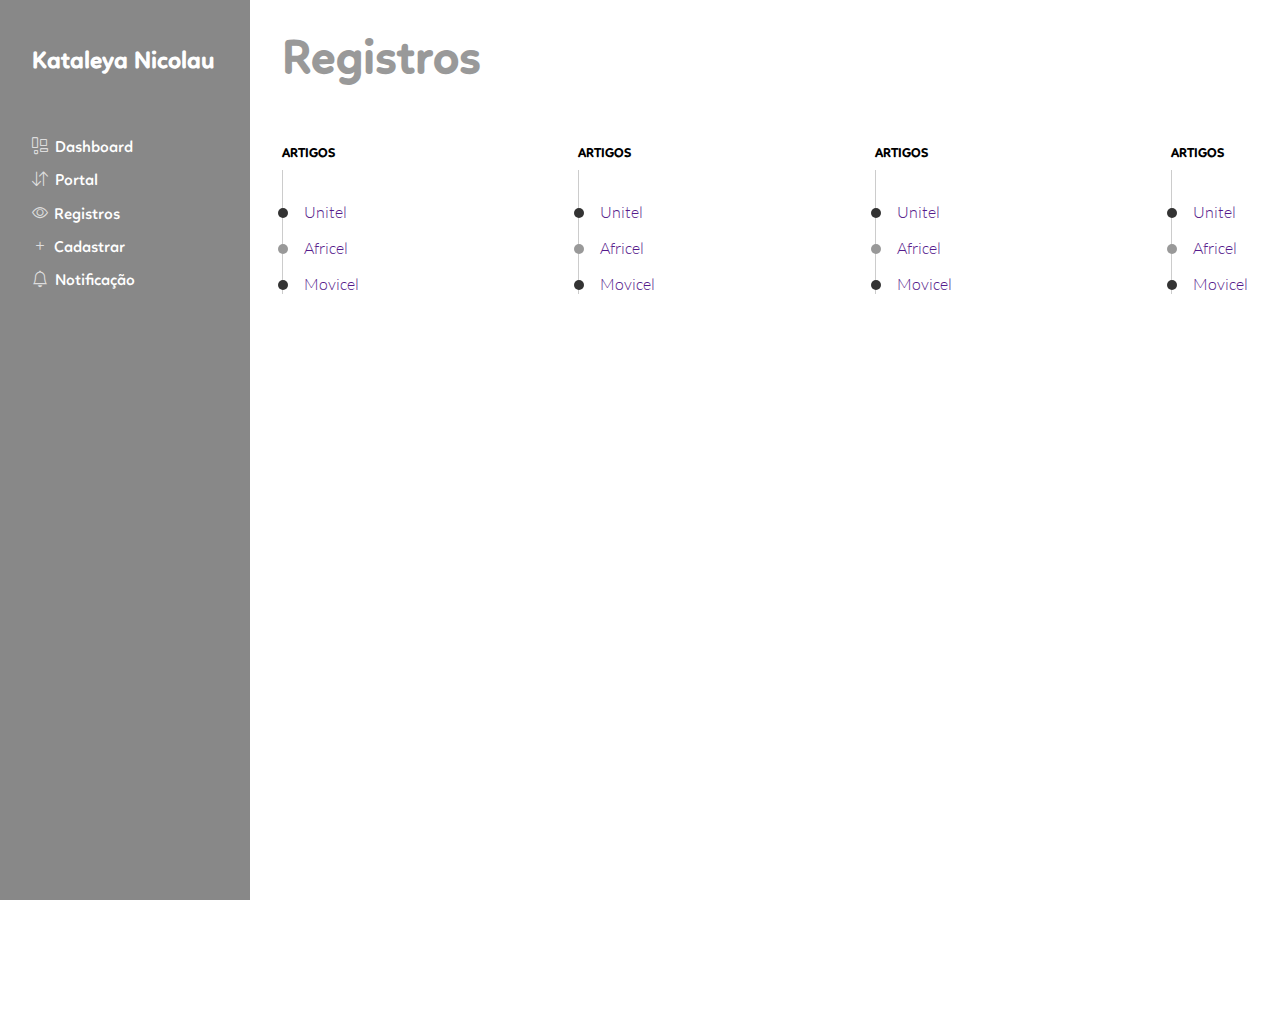
<file: index.html>
<!DOCTYPE html>
<html lang="en">
<head>
    <meta charset="UTF-8">
    <meta http-equiv="X-UA-Compatible" content="IE=edge">
    <meta name="viewport" content="width=device-width, initial-scale=1.0">
    <title>Dashboard</title>
    <link rel="stylesheet" href="assets/sass/loginPerfil.css">
</head>
<body>
    <div class="indexPerfil">
        <div class="menu">
            <h2>Kataleya Nicolau </h2>
            <ul>
                <li><a href=""><i class="bi bi-layout-wtf"></i> Dashboard</a></li>
                <li><a href=""><i class="bi bi-arrow-down-up"></i> Portal</a></li>
                <li><a href=""><i class="bi bi-eye"></i> Registros</a></li>
                <li>
                    <span><i class="bi bi-plus"></i>Cadastrar</span>
                    <ul>
                        <li><a href=""><i class="bi bi-chat-square-quote"></i> Artigo</a></li>
                        <li><a href=""><i class="bi bi-bookmark-check"></i>Tags</a></li>
                    </ul>
                </li>
                <li><a href=""><i class="bi bi-bell"></i> Notificação</a></li>
            </ul>

            <!-- <img src="" alt=""> -->
        </div>
        <article class="painel">
            <h1>Registros</h1>
            <div class="registros">
                <div class="artigos">
                    <h4>Artigos</h4>
                    <ul>
                        <li><a href="">Unitel</a></li>
                        <li><a href="">Africel</a></li>
                        <li><a href="">Movicel</a></li>
                    </ul>
                </div>

                  <div class="artigos">
                    <h4>Artigos</h4>
                    <ul>
                        <li><a href="">Unitel</a></li>
                        <li><a href="">Africel</a></li>
                        <li><a href="">Movicel</a></li>
                    </ul>
                </div>

                  <div class="artigos">
                    <h4>Artigos</h4>
                    <ul>
                        <li><a href="">Unitel</a></li>
                        <li><a href="">Africel</a></li>
                        <li><a href="">Movicel</a></li>
                    </ul>
                </div>

                  <div class="artigos">
                    <h4>Artigos</h4>
                    <ul>
                        <li><a href="">Unitel</a></li>
                        <li><a href="">Africel</a></li>
                        <li><a href="">Movicel</a></li>
                    </ul>
                </div>

            </div>
        </article>
    </div>

    <script src="index.js"></script>
</body>
</html>
</file>
<file: assets/sass/loginPerfil.css>
@import url("bootstrap-icons.css");
@font-face {
  font-family: "Lato";
  src: url("fonts/Lato.ttf");
}

@font-face {
  font-family: "Linotte";
  src: url("fonts/Linotte.otf");
}

@font-face {
  font-family: "Raleway";
  src: url("fonts/raleway.ttf");
}

* {
  margin: 0px;
  padding: 0px;
  list-style: none;
  font-family: Lato;
  text-decoration: none;
  box-sizing: border-box;
}

*::scrollbar {
  width: 0px;
}

*::-webkit-scrollbar {
  width: 0px;
}

*::-moz-scrollbar {
  width: 0px;
}

*::-moz-osx-scrollbar {
  width: 0px;
}

.indexLogin {
  width: 100%;
  height: 100vh;
  width: 100%;
  padding: 2.3rem;
  background: #f1f1f1;
  display: flex;
  align-items: center;
  justify-content: center;
  flex-direction: column;
  gap: 0px;
}

.indexLogin div.img {
  top: -20px;
  display: none;
  position: relative;
}

.indexLogin div.img img {
  top: 0px;
  padding: 2rem;
  margin: 0 auto;
  border-radius: 50%;
  position: absolute;
  background: #ff043a;
}

.indexLogin form {
  padding: 2rem;
  width: 500px;
  height: 300px;
  background: #ddd;
  border-radius: 10px;
  transition: transform 6s;
}

.indexLogin form div {
  margin: 0 0 20px;
  display: grid;
  grid-template-columns: repeat(1, 1fr);
  grid-gap: 10px;
}

.indexLogin form div span {
  font-weight: 900;
  font-family: Linotte;
}

.indexLogin form div input {
  padding: 15px;
  border: none;
  outline: none;
  border-radius: 8px;
}

.indexLogin form div:last-child {
  padding: 1rem 0;
  display: grid;
  grid-template-columns: repeat(2, 1fr);
  grid-gap: 2rem;
}

.indexLogin form div:last-child a {
  color: #777;
  font-weight: 400;
  font-family: Linotte;
}

.indexLogin form div:last-child button {
  outline: none;
  padding: .6rem;
  cursor: pointer;
  border-radius: 5px;
}

.indexPerfil {
  width: 100%;
  display: flex;
  align-items: flex-start;
  justify-content: space-between;
  flex-direction: row;
  gap: 0;
}

.indexPerfil .menu {
  float: left;
  width: 250px;
  height: 100vh;
  padding: 3rem 2rem;
  background: #888;
  display: flex;
  align-items: baseline;
  flex-direction: column;
  gap: 3rem;
}

.indexPerfil .menu h2 {
  color: #fff;
  font-family: Linotte;
}

.indexPerfil .menu ul li {
  display: block;
  margin: .7rem 0;
  cursor: pointer;
  transition: .9s;
}

.indexPerfil .menu ul li a {
  color: #fff;
  font-family: Linotte;
}

.indexPerfil .menu ul li a i {
  color: #ddd;
  padding: 0 .2rem 0 0;
}

.indexPerfil .menu ul li span {
  color: #fff;
  font-family: Linotte;
}

.indexPerfil .menu ul li span i {
  color: #ddd;
  padding: 0 .4rem 0 0;
}

.indexPerfil .menu ul li:hover {
  transition: 3s;
}

.indexPerfil .menu ul li:hover ul {
  transition: display 1s;
  display: block;
}

.indexPerfil .menu ul li ul {
  display: none;
  transition: 9s, display .5s;
  padding: .0rem 1.3rem .0rem;
}

.indexPerfil .menu ul li ul li {
  padding: .0rem 0;
}

.indexPerfil .painel {
  float: left;
  height: 100%;
  padding: 1rem 2rem;
  width: calc(100%  -  250px);
}

.indexPerfil .painel h1 {
  color: #999;
  padding: 1rem 0;
  font-size: 3rem;
  font-family: Linotte;
}

.indexPerfil .painel .dashboard {
  height: 100vh;
  display: block;
  width: initial;
}

.indexPerfil .painel .dashboard div.columns {
  display: grid;
  grid-template-columns: repeat(3, 1fr);
  grid-gap: 1.5rem;
}

.indexPerfil .painel .dashboard div.columns div {
  padding: 1rem;
  border-radius: 8px;
  background: #ccc;
}

.indexPerfil .painel .registros {
  display: flex;
  align-items: baseline;
  justify-content: space-between;
  flex-direction: row;
  gap: 0;
}

.indexPerfil .painel .registros .artigos {
  height: 100vh;
  padding: 2rem 0;
  position: relative;
}

.indexPerfil .painel .registros .artigos h4 {
  font-size: .8rem;
  padding: .5rem 0;
  font-family: Linotte;
  text-transform: uppercase;
}

.indexPerfil .painel .registros .artigos ul {
  padding: 1rem 0 0;
  position: relative;
  border-left: 1px solid #ccc;
}

.indexPerfil .painel .registros .artigos ul li {
  margin: 1rem 0;
}

.indexPerfil .painel .registros .artigos ul li::before {
  content: "";
  padding: 5px;
  background: #333;
  border-radius: 50%;
  display: inline-block;
  margin: 0 1rem 0 -.3rem;
}

.indexPerfil .painel .registros .artigos ul li:nth-child(even)::before {
  background: #999;
}

.indexPerfil .painel .registros .artigos ul li:last-child {
  margin: 0px;
}

.indexPerfil .painel .registros .form {
  width: 500px;
  padding: 1.5rem;
  border-radius: 8px;
  background: rgba(204, 204, 204, 0.8);
}

.indexPerfil .painel .registros .form div {
  width: 100%;
  display: grid;
  grid-template-columns: repeat(2, 1fr);
  grid-gap: 10px;
  margin: 0 0 .6rem;
  grid-template-columns: 1fr .5fr;
}

.indexPerfil .painel .registros .form div div {
  display: grid;
  grid-template-columns: repeat(1, 1fr);
  grid-gap: 10px;
}

.indexPerfil .painel .registros .form div.t_ {
  display: grid;
  grid-template-columns: repeat(1, 1fr);
  grid-gap: 10px;
}

.indexPerfil .painel .registros .form div.t_ button {
  width: 150px;
  padding: .8rem;
  cursor: pointer;
  margin: 10px 0 0;
  font-family: Linotte;
}

.indexPerfil .painel .registros .form div span {
  font-size: .9rem;
  line-height: 5px;
  font-family: Linotte;
  text-transform: lowercase;
}

.indexPerfil .painel .registros .form div input, .indexPerfil .painel .registros .form div select, .indexPerfil .painel .registros .form div textarea {
  padding: 8px;
  border: none;
  color: #333;
  outline: none;
  font-weight: 600;
  border-radius: 5px;
  font-family: Linotte;
}

.indexPerfil .painel .registros .form div textarea {
  width: 467px;
  height: 150px;
  max-width: 467px;
  min-width: 467px;
  min-height: 150px;
  max-height: 150px;
}
</file>
